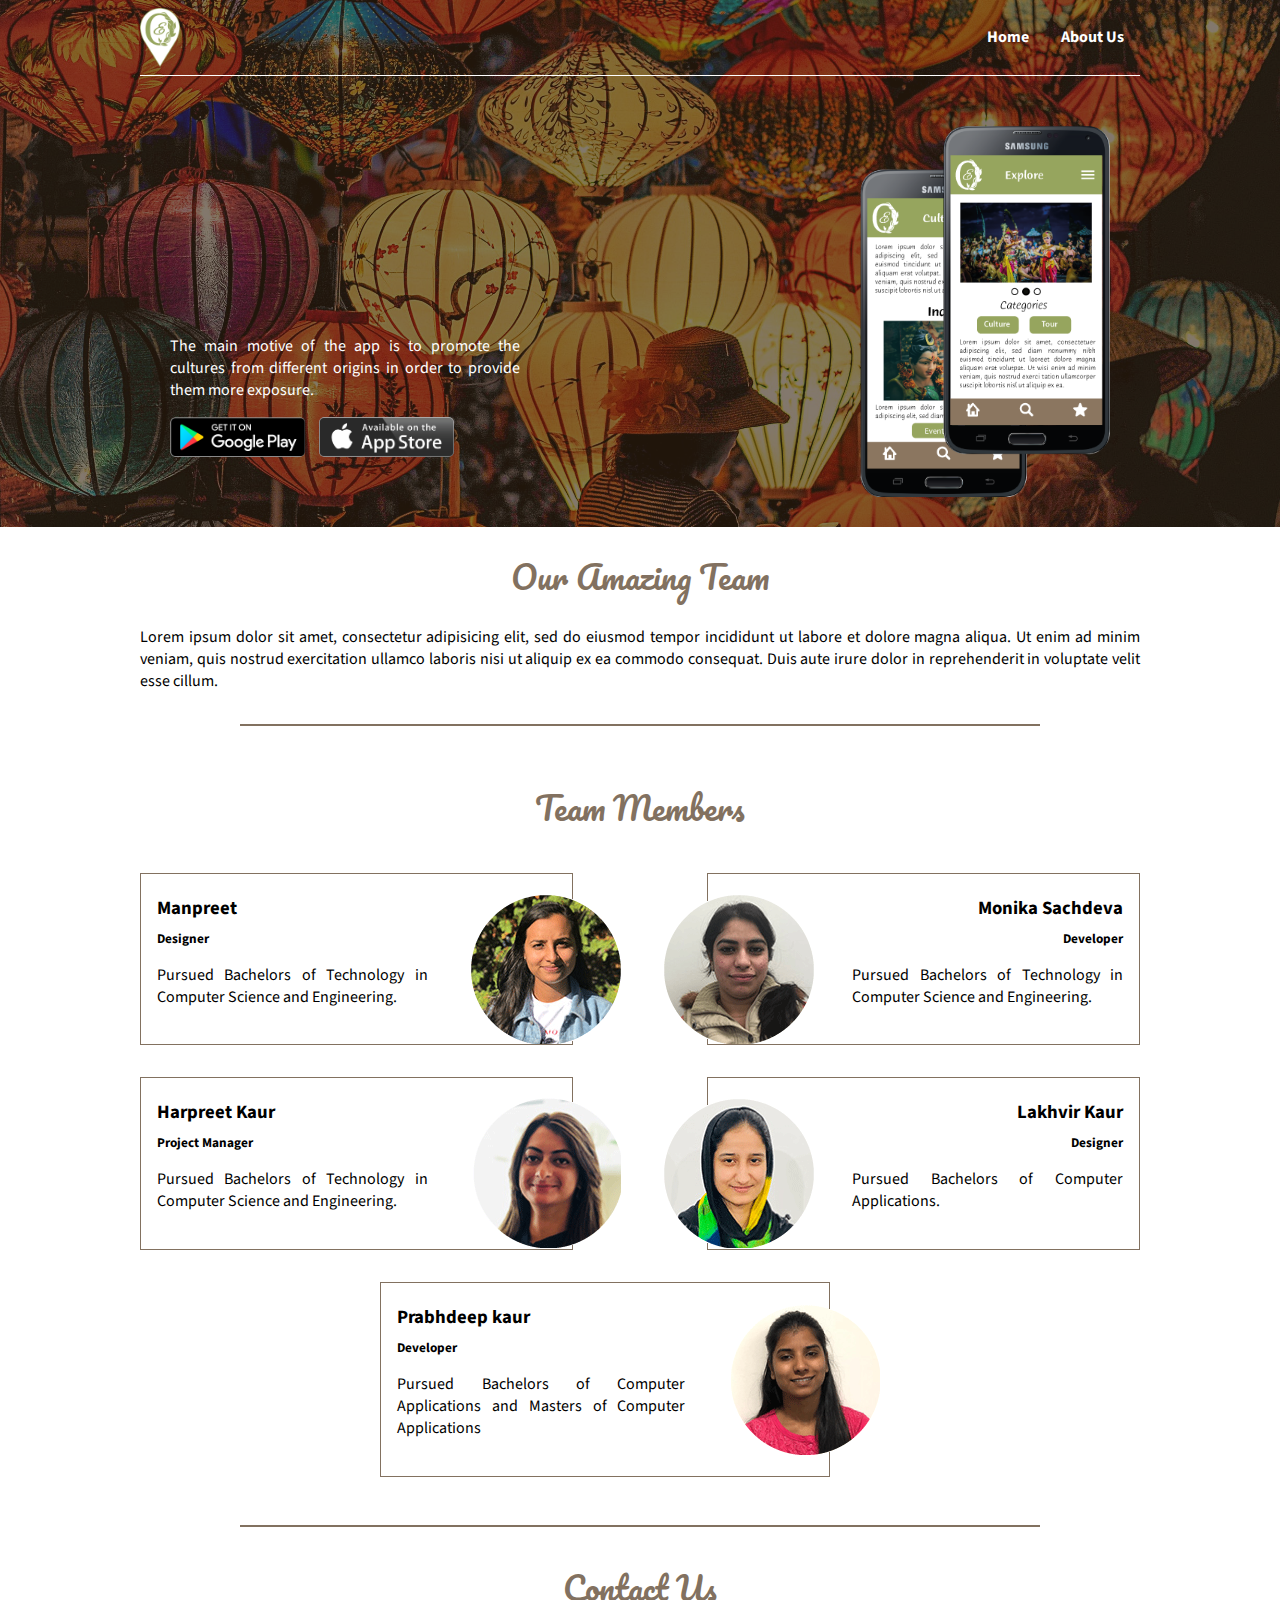
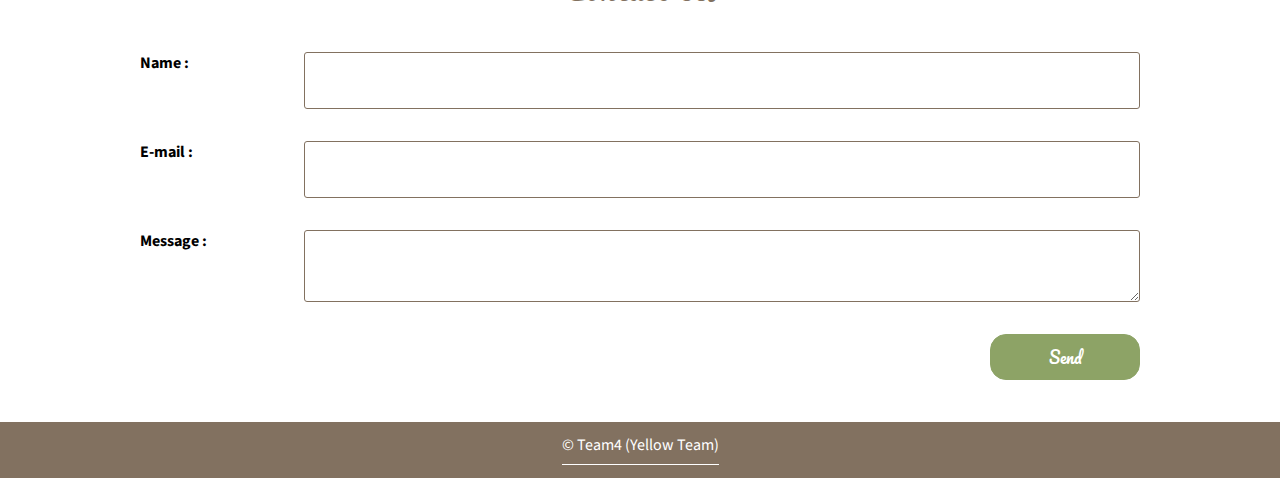
<file: about.html>
<!DOCTYPE html>
<html lang="en">
<head>
  <meta charset="UTF-8">
  <meta name="viewport" content="width=device-width, initial-scale=1.0">
  <meta http-equiv="X-UA-Compatible" content="ie=edge">
  <title>Explore</title>
  <link rel="stylesheet" href="css/style.css">
  <link rel="stylesheet" href="https://use.fontawesome.com/releases/v5.4.1/css/all.css" integrity="sha384-5sAR7xN1Nv6T6+dT2mhtzEpVJvfS3NScPQTrOxhwjIuvcA67KV2R5Jz6kr4abQsz" crossorigin="anonymous">

</head>
<body>

      <div class="first-container">

        <!-- Header Code Starts here  -->
         <div class="header_first-container">
           <div class="container">
              <div class="header_secondary-container">
                    <div class="header_container">
                      <div class="logo_image">
                          <img src="images/smallLogo.png" alt="">
                      </div>
                      <div class="header_nav">
                          <ul>
                            <li><a href="index.html">Home</a></li>
                            <li><a href="about.html">About Us</a></li>
                          </ul>
                      </div>
                    </div>

                  <div class="slider">

                            <div class = "first_side" >
                              <p>The main motive of the app
                                is to promote the cultures from
                                 different origins in order to
                                 provide them more exposure.</p>
                              <div class="download_icons">

                                 <button class="googleplay"></button>
                                <button class="appstore"></button>
                              </div>
                           </div>
                               <img src="images/banner.png" alt="banner image">

                    </div>
              </div>
            </div>
         </div>

           <!-- Header Code Ends here  -->

             <!-- Main area Code Starts here  -->

                  <div class="main_container">
                    <article class="main_article">
                       <h1 class="heading">Our Amazing Team</h1>
                       <p>Lorem ipsum dolor sit amet,
                         consectetur adipisicing elit, sed do eiusmod tempor incididunt
                         ut labore et dolore magna aliqua. Ut enim ad minim veniam,
                         quis nostrud exercitation ullamco laboris nisi ut aliquip ex ea
                         commodo consequat. Duis aute irure dolor in reprehenderit in
                         voluptate velit esse cillum.
                         </p>

                     </article>
                     <!-- team member profile area ends here -->
               <hr class="division">
                         <div class="team_members-container">
                               <h1 class="heading">Team Members</h1>

                               <div class="team_members-profiles">
                                   <section>
                                    <h3>Manpreet</h3>
                                    <h5>Designer</h5>
                                    <p> Pursued Bachelors of Technology in Computer Science and Engineering.</p>
                                    <ul>
                                      <li><a href="#"><i class="fab fa-instagram"></i></a></li>
                                      <li><a href="#"><i class="fab fa-github-square"></i></a></li>
                                      <li><a href="#"><i class="fab fa-twitter-square"></i></a></li>
                                    </ul>
                                   </section>
                                   <div class="profile_img">
                                     <img src="images/Manpreet.png" alt="">
                                     </div>
                               </div>
                               <div class="team_members-profiles">
                                   <section>
                                    <h3>Monika Sachdeva</h3>
                                    <h5>Developer</h5>
                                    <p>Pursued Bachelors of Technology in Computer Science and Engineering.</p>
                                    <ul>
                                      <li><a href="#"><i class="fab fa-instagram"></i></a></li>
                                      <li><a href="#"><i class="fab fa-github-square"></i></a></li>
                                      <li><a href="#"><i class="fab fa-twitter-square"></i></a></li>
                                    </ul>
                                   </section>
                                   <div class="profile_img">
                                     <img src="images/Monika.png" alt="">
                                     </div>
                               </div>
                               <div class="team_members-profiles">
                                   <section>
                                      <h3>Harpreet Kaur</h3>
                                      <h5>Project Manager</h5>
                                    <p>Pursued Bachelors of Technology in Computer Science and Engineering.</p>
                                    <ul>
                                      <li><a href="#"><i class="fab fa-instagram"></i></a></li>
                                      <li><a href="#"><i class="fab fa-github-square"></i></a></li>
                                      <li><a href="#"><i class="fab fa-twitter-square"></i></a></li>
                                    </ul>
                                   </section>
                                   <div class="profile_img">
                                     <img src="images/Harpreet.png" alt="">
                                     </div>
                               </div>
                               <div class="team_members-profiles">
                                   <section>
                                    <h3>Lakhvir Kaur</h3>
                                    <h5>Designer</h5>
                                    <p>Pursued Bachelors of Computer Applications.</p>
                                    <ul>
                                      <li><a href="#"><i class="fab fa-instagram"></i></a></li>
                                      <li><a href="#"><i class="fab fa-github-square"></i></a></li>
                                      <li><a href="#"><i class="fab fa-twitter-square"></i></a></li>
                                    </ul>
                                   </section>
                                   <div class="profile_img">
                                     <img src="images/Lakhvir.png" alt="">
                                     </div>
                               </div>
                               <div class="team_members-profiles">
                                   <section>
                                    <h3>Prabhdeep kaur</h3>
                                    <h5>Developer</h5>
                                    <p>Pursued Bachelors of Computer Applications and Masters of Computer Applications</p>
                                    <ul>
                                      <li><a href="#"><i class="fab fa-instagram"></i></a></li>
                                      <li><a href="#"><i class="fab fa-github-square"></i></a></li>
                                      <li><a href="#"><i class="fab fa-twitter-square"></i></a></li>
                                   </section>
                                   <div class="profile_img">
                                     <img src="images/Prabh.png" alt="">
                                     </div>
                               </div>


                         </div>
                         <hr class="division">
<!-- team member profile area ends here -->
                   <div class="contact_form-container">
                      <h1 class="heading">Contact Us</h1>
                  </div>
                      <form class="form_container">
                        <div class="input_wrapper">
                            <label>Name :</label>
                            <input type="text" class="input_field" name="name">
                        </div>
                        <div class="input_wrapper">
                            <label>E-mail :</label>
                            <input type="email" class="input_field" name="email">
                        </div>
                        <div class="input_wrapper">
                            <label>Message :</label>
                            <textarea class="input_field" name="message"></textarea>
                        </div>
                        <div class="input_wrapper button_wrapper">
                          <input class="submit_button" type="submit" value="Send">
                        </div>
                      </form>


                   </div>

           <!--Footer codes starts here  -->
           <div class="footer-container">
                <div class="footer">

                       <div class="copyright">&#169; Team4&nbsp;(Yellow Team)</div>

                       <div class="social_media">
                           <ul><li><a href="https://www.instagram.com/" target="_blank"><i class="fab fa-instagram"></i></a></li>
                             <li><a href="https://twitter.com/?lang=en" target="_blank"> <i class="fab fa-twitter-square"></i></a></li>
                           </ul>
                       </div>


                </div>
           </div>
         </div>

</body>
</html>
</file>
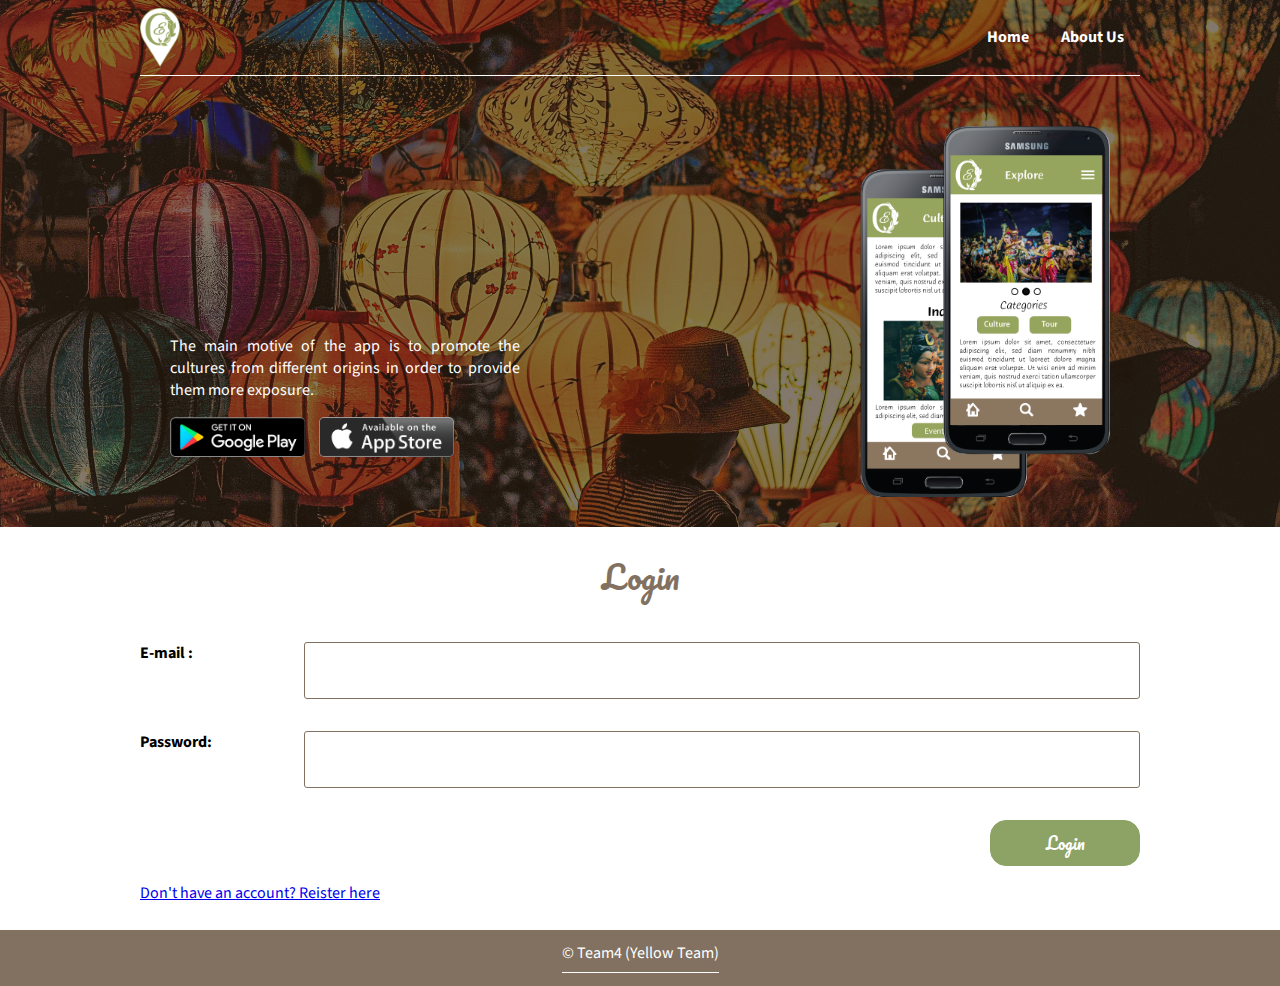
<file: login.html>
<!DOCTYPE html>
<html lang="en">
<head>
  <meta charset="UTF-8">
  <meta name="viewport" content="width=device-width, initial-scale=1.0">
  <meta http-equiv="X-UA-Compatible" content="ie=edge">
  <title>Explore</title>
  <link rel="stylesheet" href="css/style.css">
  <link rel="stylesheet" href="https://use.fontawesome.com/releases/v5.4.1/css/all.css" integrity="sha384-5sAR7xN1Nv6T6+dT2mhtzEpVJvfS3NScPQTrOxhwjIuvcA67KV2R5Jz6kr4abQsz" crossorigin="anonymous">

</head>
<body>

      <div class="first-container">

        <!-- Header Code Starts here  -->
        <div class="header_first-container">
          <div class="container">
               <div class="header_secondary-container">
                     <div class="header_container">
                       <div class="logo_image">
                           <img src="images/smallLogo.png" alt="">
                       </div>
                       <div class="header_nav">
                           <ul>
                             <li><a href="index.html">Home</a></li>
                             <li><a href="about.html">About Us</a></li>
                           </ul>
                       </div>
                     </div>

                     <div class="slider">

                             <div class = "first_side" >
                               <p>The main motive of the app
                                 is to promote the cultures from
                                  different origins in order to
                                  provide them more exposure.</p>
                               <div class="download_icons">

                                  <button class="googleplay"></button>
                                 <button class="appstore"></button>
                               </div>
                            </div>
                                <img src="images/banner.png" alt="banner image">

                     </div>
               </div>
           </div>
        </div>


           <!-- Header Code Ends here  -->

             <!-- Main area Code Starts here  -->

                  <div class="main_container">


                   <div class="contact_form-container">
                      <h1 class="heading">Login</h1>
                  </div>
                      <form class="form_container">

                        <div class="input_wrapper">
                            <label>E-mail :</label>
                            <input type="email" class="input_field" name="username">
                        </div>
                        <div class="input_wrapper">
                            <label>Password:</label>
                          <input type="password" class="input_field" name="password">
                        </div>
                        <div class="input_wrapper button_wrapper">
                          <input class="submit_button" type="submit" value="Login">
                        </div>
                          <a href="register.html">Don't have an account? Reister here</a>
                      </form>


                   </div>

           <!--Footer codes starts here  -->
           <div class="footer-container">
                <div class="footer">

                       <div class="copyright">&#169; Team4&nbsp;(Yellow Team)</div>

                       <div class="social_media">
                           <ul><li><a href="https://www.instagram.com/" target="_blank"><i class="fab fa-instagram"></i></a></li>
                             <li><a href="https://twitter.com/?lang=en" target="_blank"> <i class="fab fa-twitter-square"></i></a></li>
                           </ul>
                       </div>


                </div>
           </div>
         </div>
</body>
</html>
</file>
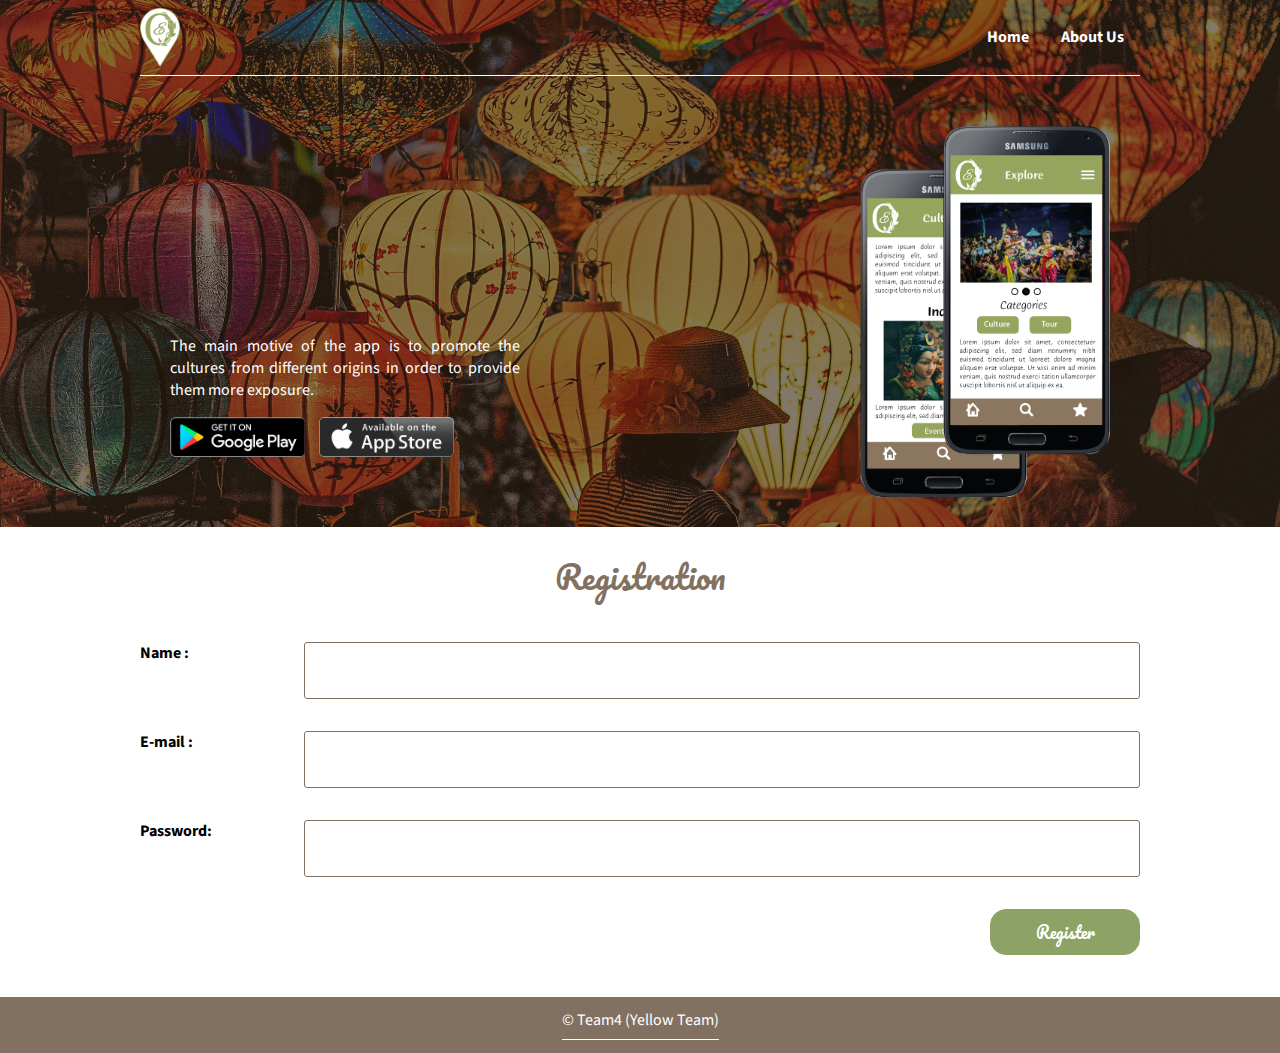
<file: register.html>
<!DOCTYPE html>
<html lang="en">
<head>
  <meta charset="UTF-8">
  <meta name="viewport" content="width=device-width, initial-scale=1.0">
  <meta http-equiv="X-UA-Compatible" content="ie=edge">
  <title>Explore</title>
  <link rel="stylesheet" href="css/style.css">
  <link rel="stylesheet" href="https://use.fontawesome.com/releases/v5.4.1/css/all.css" integrity="sha384-5sAR7xN1Nv6T6+dT2mhtzEpVJvfS3NScPQTrOxhwjIuvcA67KV2R5Jz6kr4abQsz" crossorigin="anonymous">

</head>
<body>

      <div class="first-container">

        <!-- Header Code Starts here  -->
        <div class="header_first-container">
          <div class="container">
               <div class="header_secondary-container">
                     <div class="header_container">
                       <div class="logo_image">
                           <img src="images/smallLogo.png" alt="">
                       </div>
                       <div class="header_nav">
                           <ul>
                             <li><a href="index.html">Home</a></li>
                             <li><a href="about.html">About Us</a></li>
                           </ul>
                       </div>
                     </div>

                     <div class="slider">

                             <div class = "first_side" >
                               <p>The main motive of the app
                                 is to promote the cultures from
                                  different origins in order to
                                  provide them more exposure.</p>
                               <div class="download_icons">

                                  <button class="googleplay"></button>
                                 <button class="appstore"></button>
                               </div>
                            </div>
                                <img src="images/banner.png" alt="banner image">

                     </div>
               </div>
           </div>
        </div>


           <!-- Header Code Ends here  -->

             <!-- Main area Code Starts here  -->

                  <div class="main_container">


                   <div class="contact_form-container">
                      <h1 class="heading">Registration</h1>
                  </div>
                      <form class="form_container">
                        <div class="input_wrapper">
                            <label>Name :</label>
                            <input id="name" type="text" class="input_field" name="name">
                        </div>
                        <div class="input_wrapper">
                            <label>E-mail :</label>
                            <input id="email" type="email" class="input_field" name="username">
                        </div>
                        <div class="input_wrapper">
                            <label>Password:</label>
                          <input id="password" type="password" class="input_field" name="password">
                        </div>
                        <div class="input_wrapper button_wrapper">
                          <input class="submit_button" type="submit" value="Register">
                        </div>

                      </form>


                   </div>

         <div class="footer-container">
                  <div class="footer">

                         <div class="copyright">&#169; Team4&nbsp;(Yellow Team)</div>

                         <div class="social_media">
                             <ul><li><a href="https://www.instagram.com/" target="_blank"><i class="fab fa-instagram"></i></a></li>
                               <li><a href="https://twitter.com/?lang=en" target="_blank"> <i class="fab fa-twitter-square"></i></a></li>
                             </ul>
                         </div>


                  </div>
             </div>
           </div>
</body>
</html>
</file>
<file: css/style.css>
@import url("https://fonts.googleapis.com/css?family=Pacifico|Source+Sans+Pro:400,700");
body {
  margin: 0;
  padding: 0;
  font-family: "Source Sans Pro", sans-serif;
  font-size: 1rem; }

p {
  text-align: justify; }

.header_first-container {
  width: 100%;
  background: url("../images/brazil_culture.jpg") no-repeat;
  background-size: cover;
  background-position: center; }
  .header_first-container .container {
    background-color: #3523119c; }
    .header_first-container .container .header_secondary-container {
      margin: auto;
      padding-bottom: .8rem;
      padding: 0 1rem; }
      @media screen and (min-width: 1000px) {
        .header_first-container .container .header_secondary-container {
          width: 1000px; } }
    .header_first-container .container .header_container {
      display: flex;
      flex-flow: row nowrap;
      padding: .5rem 0;
      justify-content: space-between;
      border-bottom: 1px solid white; }
      .header_first-container .container .header_container .logo_image {
        width: 80px; }
        .header_first-container .container .header_container .logo_image img {
          width: 40px; }
      .header_first-container .container .header_container .header_nav {
        display: flex;
        flex-flow: row nowrap;
        justify-content: center;
        align-items: center; }
        .header_first-container .container .header_container .header_nav ul {
          list-style: none;
          margin: 0;
          padding: 0;
          display: flex;
          flex-flow: row nowrap; }
          .header_first-container .container .header_container .header_nav ul a {
            font-weight: normal;
            font-family: "Source Sans Pro", sans-serif;
            text-decoration: none;
            font-size: 1rem;
            display: block;
            margin: 0 1rem;
            padding: .32rem 0;
            color: white;
            font-weight: bold;
            border-bottom: 1px solid #3523111c; }
          .header_first-container .container .header_container .header_nav ul a:hover {
            border-bottom: 1px solid white; }
    .header_first-container .container .slider {
      margin-top: 2%;
      display: flex;
      padding: 3%;
      flex-flow: row nowrap;
      justify-content: space-between; }
      .header_first-container .container .slider img {
        display: none;
        width: 250px;
        align-self: flex-end;
        border-radius: 6px; }
        @media screen and (min-width: 650px) {
          .header_first-container .container .slider img {
            display: block; } }
      .header_first-container .container .slider .download_icons {
        display: flex;
        flex-flow: row wrap; }
      .header_first-container .container .slider .googleplay {
        background: url("../images/googleplay.png") no-repeat;
        background-size: cover; }
      .header_first-container .container .slider .appstore {
        background: url("../images/apple.png") no-repeat;
        background-size: cover; }
      .header_first-container .container .slider button {
        width: 135px;
        height: 40px;
        margin-right: 4%;
        font-size: 1rem;
        padding: 0.1rem 0.5rem;
        border-radius: 5px;
        border: 1px;
        color: white; }
      .header_first-container .container .slider .first_side {
        width: 350px;
        display: flex;
        flex-flow: column wrap;
        justify-content: flex-end; }
        .header_first-container .container .slider .first_side p {
          color: white; }

.heading {
  text-align: center;
  font-family: "Pacifico", cursive;
  color: #827160;
  font-size: 2rem;
  font-weight: normal; }

.main_container {
  margin: auto;
  padding: 0 1rem;
  margin-bottom: 2%; }
  @media screen and (min-width: 1000px) {
    .main_container {
      width: 1000px; } }
  @media screen and (min-width: 650px) {
    .main_container .main_article .explore_content .explore_content-part {
      display: grid;
      grid-template-columns: 50% 50%; } }
  @media screen and (min-width: 1000px) {
    .main_container .main_article .explore_content .explore_content-part {
      grid-template-columns: 45% 55%; } }
  .main_container .main_article .explore_content .explore_content-part .explore_video {
    width: 100%;
    height: 200px;
    box-sizing: border-box;
    border: 2px solid #827160;
    border-radius: 2px; }
  .main_container .main_article .explore_content .explore_content-part p {
    margin: 0;
    padding: 0; }
    @media screen and (min-width: 650px) {
      .main_container .main_article .explore_content .explore_content-part p {
        padding-left: 1rem; } }

.feature_container {
  margin-top: 3rem; }
  .feature_container .feature {
    padding: 1rem;
    box-sizing: border-box; }
    .feature_container .feature section {
      margin: 0 0 3rem 0; }
      @media screen and (min-width: 650px) {
        .feature_container .feature section {
          display: grid;
          grid-template-columns: auto  auto; }
          .feature_container .feature section .sub_features-heading {
            margin-top: 0;
            margin-bottom: 0; } }
      .feature_container .feature section .sub_features-heading {
        font-size: 1.6rem;
        font-weight: normal;
        color: #8da366; }
      .feature_container .feature section p {
        padding: 0;
        text-align: justify; }
    .feature_container .feature .first_sub-feature div {
      padding: 0 4%;
      grid-row: 1/2;
      grid-column: 2/3; }
    .feature_container .feature .second_sub-feature div {
      padding: 0 4% 0 0; }
  .feature_container .sub-headings {
    font-family: "Source Sans Pro", sans-serif;
    color: #8da366;
    margin-top: 0;
    font-size: 1.8rem; }
  .feature_container img {
    border-radius: 6% 14%;
    margin-bottom: 1%; }
    @media screen and (min-width: 650px) {
      .feature_container img {
        width: 300px;
        padding: 0 2%;
        box-sizing: border-box; } }

.team_members-container {
  margin-bottom: 1rem; }
  @media screen and (min-width: 650px) {
    .team_members-container {
      display: grid;
      grid-template-columns: 50% 50%; }
      .team_members-container .heading {
        grid-column: 1/3; } }
  .team_members-container .team_members-profiles {
    position: relative;
    margin: 1rem 0;
    margin-right: 1.2rem; }
    .team_members-container .team_members-profiles section {
      border: 1px solid #827160;
      width: 90%;
      padding-top: 1.3rem;
      padding-bottom: 1.3rem;
      padding-left: 1rem;
      padding-right: 9rem;
      box-sizing: border-box; }
      .team_members-container .team_members-profiles section h3 {
        margin: 0;
        margin-bottom: .5rem; }
      .team_members-container .team_members-profiles section h5 {
        margin: 0; }
      .team_members-container .team_members-profiles section ul {
        list-style-type: none;
        margin: 0;
        padding: 0;
        display: flex;
        flex-flow: row nowrap; }
        .team_members-container .team_members-profiles section ul li {
          margin-right: 1rem;
          font-size: 1.4rem; }
          .team_members-container .team_members-profiles section ul li a {
            color: #000; }
    .team_members-container .team_members-profiles .profile_img {
      margin-left: 1%;
      position: absolute;
      right: 0;
      top: 12%;
      bottom: 12%;
      width: 150px;
      height: 150px; }
  .team_members-container .team_members-profiles:nth-child(odd) {
    margin-right: 0;
    margin-left: 1.2rem; }
    .team_members-container .team_members-profiles:nth-child(odd) section {
      margin-left: 10%;
      text-align: right;
      padding-right: 1rem;
      padding-left: 9rem; }
      .team_members-container .team_members-profiles:nth-child(odd) section ul {
        justify-content: flex-end; }
    .team_members-container .team_members-profiles:nth-child(odd) .profile_img {
      margin-left: 1%;
      position: absolute;
      left: 0;
      top: 12%;
      bottom: 12%;
      width: 150px;
      height: 150px; }
  @media screen and (min-width: 650px) {
    .team_members-container .team_members-profiles:nth-child(6) {
      grid-column: 1/3;
      width: 50%;
      justify-self: center; } }

.division {
  margin-top: 2rem;
  margin-bottom: 2rem;
  height: 2px;
  width: 80%;
  border: 0;
  color: #827160;
  background-color: #827160; }

.form_container {
  display: flex;
  flex-flow: column nowrap; }
  .form_container .input_wrapper {
    display: flex;
    flex-flow: column wrap;
    width: 100%;
    margin: 1rem 0; }
    @media screen and (min-width: 650px) {
      .form_container .input_wrapper {
        flex-flow: row wrap; }
        .form_container .input_wrapper .input_field {
          flex: 1 0 70%; }
        .form_container .input_wrapper label {
          flex: 1 0 5%; } }
    .form_container .input_wrapper .input_field {
      border: 1px solid #827160;
      border-radius: 3px;
      padding: 2% 1%; }
    .form_container .input_wrapper label {
      font-size: 1rem;
      font-weight: bold; }
    .form_container .input_wrapper input[type="submit"] {
      width: 150px;
      font-family: "Pacifico", cursive;
      font-size: 1rem;
      align-self: flex-end;
      border: 1px solid #8da366;
      background-color: #8da366;
      color: white;
      border-radius: 1rem;
      padding: .5rem .8rem; }
    .form_container .input_wrapper input[type="submit"]:hover {
      text-decoration: underline; }
  @media screen and (min-width: 650px) {
    .form_container .button_wrapper {
      justify-content: flex-end; } }

.footer-container {
  background-color: #827160;
  width: 100%;
  margin-top: 2%;
  padding: .8rem;
  box-sizing: border-box; }
  .footer-container .footer {
    margin: auto;
    display: flex;
    flex-flow: column nowrap;
    justify-content: center;
    align-items: center;
    color: #fff; }
    .footer-container .footer .logo {
      width: 50px; }
    @media screen and (min-width: 1000px) {
      .footer-container .footer {
        width: 1000px; } }
    .footer-container .footer .copyright {
      font-size: 1rem;
      border-bottom: 1px solid white;
      padding-bottom: .5rem; }
    .footer-container .footer ul {
      margin-top: .5rem;
      margin: 0;
      padding: 0;
      display: flex;
      flex-flow: row nowrap;
      list-style-type: none; }
      .footer-container .footer ul li {
        text-align: center;
        margin: 0 .6rem; }
        .footer-container .footer ul li a {
          color: white;
          font-size: 1.3rem; }

img {
  width: 100%;
  display: block;
  height: auto; }

/*# sourceMappingURL=style.css.map */
</file>
